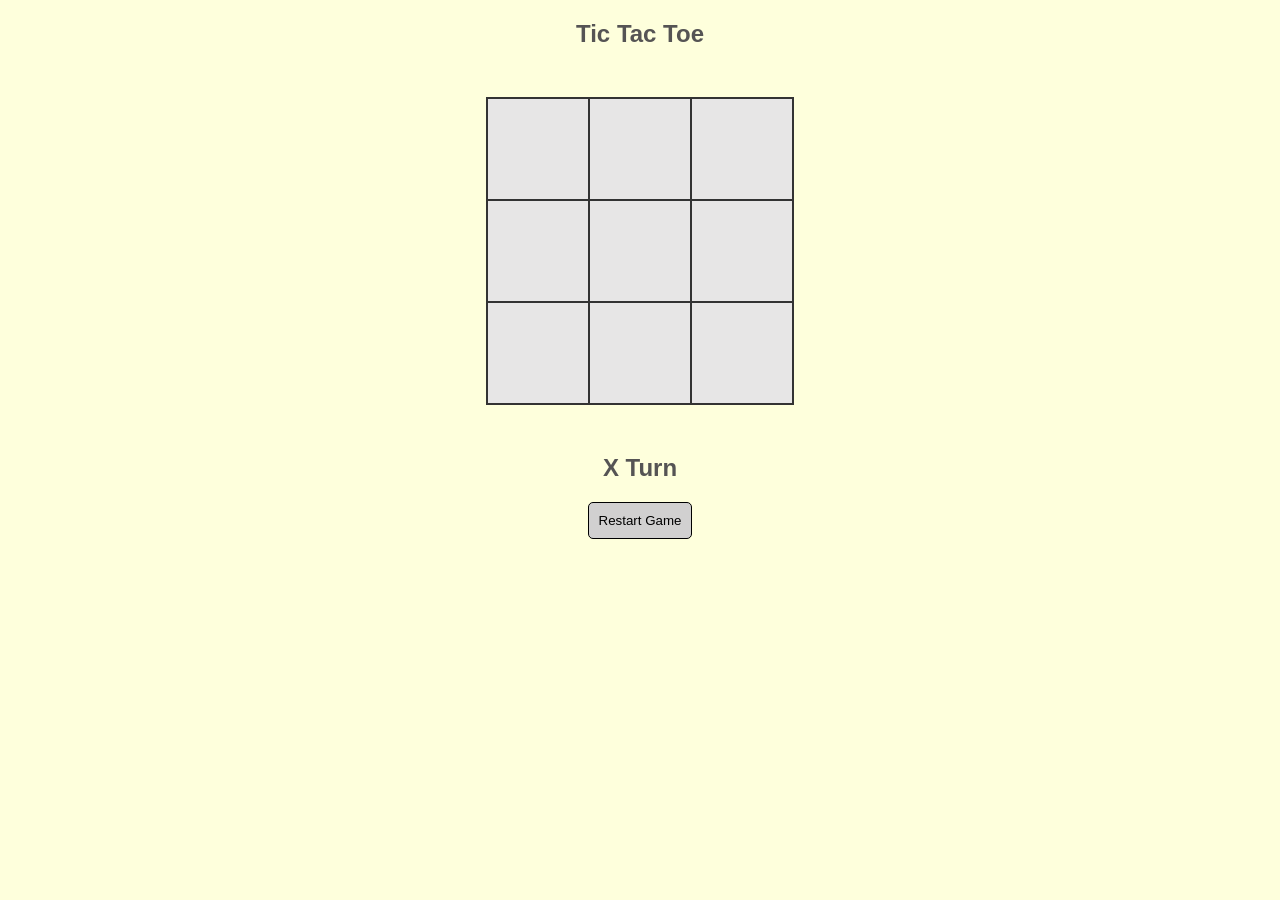
<file: 01-Tic-Tac-Toe/index.html>
<!DOCTYPE html>
<html lang="en">
  <head>
    <meta charset="UTF-8" />
    <meta
      name="viewport"
      content="width=device-width, user-scalable=no, initial-scale=1.0, maximum-scale=1.0, minimum-scale=1.0"
    />
    <meta http-equiv="X-UA-Compatible" content="ie=edge" />
    <title>Tic Tac Toe</title>
    <link rel="stylesheet" href="style.css" />
  </head>
  <body>
    <section>
      <h1 class="title">Tic Tac Toe</h1>
      <div class="container">
        <div cell-index="0" class="cell"></div>
        <div cell-index="1" class="cell"></div>
        <div cell-index="2" class="cell"></div>
        <div cell-index="3" class="cell"></div>
        <div cell-index="4" class="cell"></div>
        <div cell-index="5" class="cell"></div>
        <div cell-index="6" class="cell"></div>
        <div cell-index="7" class="cell"></div>
        <div cell-index="8" class="cell"></div>
      </div>
      <h2 class="status"></h2>
      <button class="restart">Restart Game</button>
    </section>

    <script src="script.js"></script>
  </body>
</html>
</file>
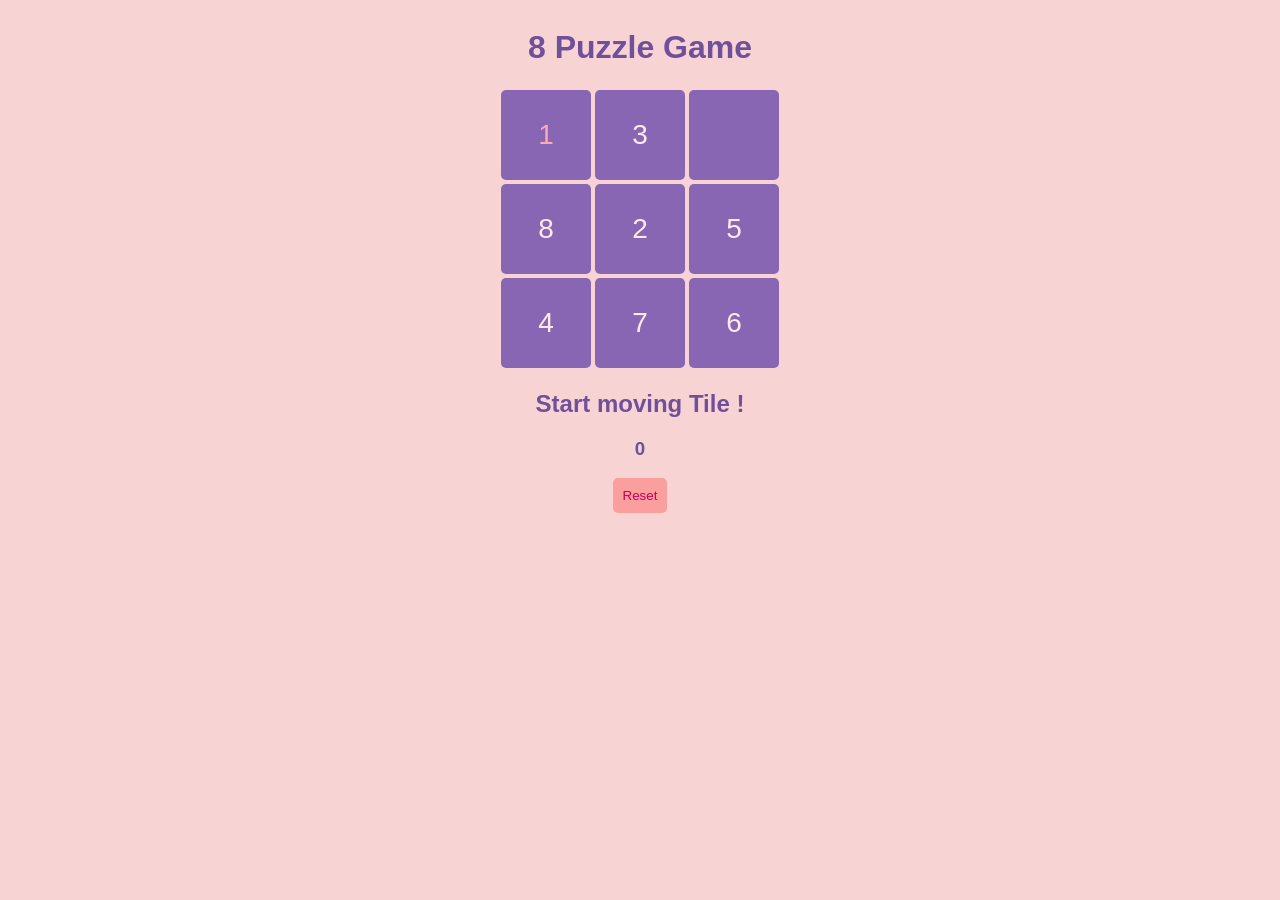
<file: 02-Puzzle/index.html>
<!DOCTYPE html>
<html>

<head>
    <meta charset='utf-8'>
    <meta http-equiv='X-UA-Compatible' content='IE=edge'>
    <title>8 Puzzle</title>
    <meta name='viewport' content='width=device-width, initial-scale=1'>
    <link rel='stylesheet' type='text/css' media='screen' href='style.css'>

</head>

<body>

    <div class="container">

        <h1>8 Puzzle Game</h1>
        <div class="grid-wrapper">
            <div class="row">
                <div class="cell" id="0"></div>
                <div class="cell" id="1"></div>
                <div class="cell" id="2"></div>
            </div>
            <div class="row">
                <div class="cell" id="3"></div>
                <div class="cell" id="4"></div>
                <div class="cell" id="5"></div>
            </div>
            <div class="row">
                <div class="cell" id="6"></div>
                <div class="cell" id="7"></div>
                <div class="cell" id="8"></div>
            </div>
        </div>
        <div class="status-wrapper">
            <h2 id='game_status'>Start moving Tile !</h2>
            <h3 id='moves'>0</h3>
        </div>

        <button class="btn">
            Reset
        </button>
    </div>

</body>
<script src='app.js'></script>

</html>
</file>
<file: 01-Tic-Tac-Toe/style.css>
body {
  font-family: 'Arial', sans-serif;
  background-color: #feffdc;
  color: #555454;
}

section {
  text-align: center;
}

.container {
  background-color: #e7e6e6;
  display: grid;
  grid-template-columns: repeat(3, auto);
  width: 306px;
  margin: 50px auto;
}

.cell {
  font-family: 'Permanent Marker', cursive;
  width: 100px;
  height: 100px;
  box-shadow: 0 0 0 1px #333333;
  border: 1px solid #333333;
  cursor: pointer;

  line-height: 100px;
  font-size: 60px;
}

button {
  border: 1px solid ;
  padding: 10px;
  border-radius: 5px;
  background-color: #d1d0d0;
  cursor: pointer;
}

button:hover {
  background-color: #c2c2c2;
}
</file>
<file: 02-Puzzle/style.css>
body {
    font-family: 'Gill Sans', 'Gill Sans MT', Calibri, 'Trebuchet MS', sans-serif;
    color: rgb(113, 80, 155);
    background-color: rgb(248, 211, 211);
}

.container {
    display: flex;
    align-items: center;
    justify-content: center;
    flex-direction: column;
}

.row {
    display: flex;
}

.cell {
    font-size: 28px;
    justify-content: center;
    flex-direction: column;
    display: flex;
    width: 90px;
    height: 90px;
    background-color: rgb(136, 102, 180);
    align-items: center;
    color: rgb(253, 234, 234);
    margin: 2px;
    cursor: pointer;
    border-radius: 5px;
}

.cell.correct {
    color: rgb(252, 172, 172);
}

.cell:hover {
    background-color: rgb(160, 123, 209);
    transition: all 0.4s;
}

.btn {
    padding: 10px;
    background-color: rgb(250, 158, 158);
    border: none;
    border-radius: 5px;
    cursor: pointer;
    color: rgb(201, 0, 84);
}

.btn:hover {
    font-size: 1rem;
    background-color: rgb(255, 170, 170);
    transition: all 0.4s;
}

.status-wrapper {
    text-align: center;
}
</file>
